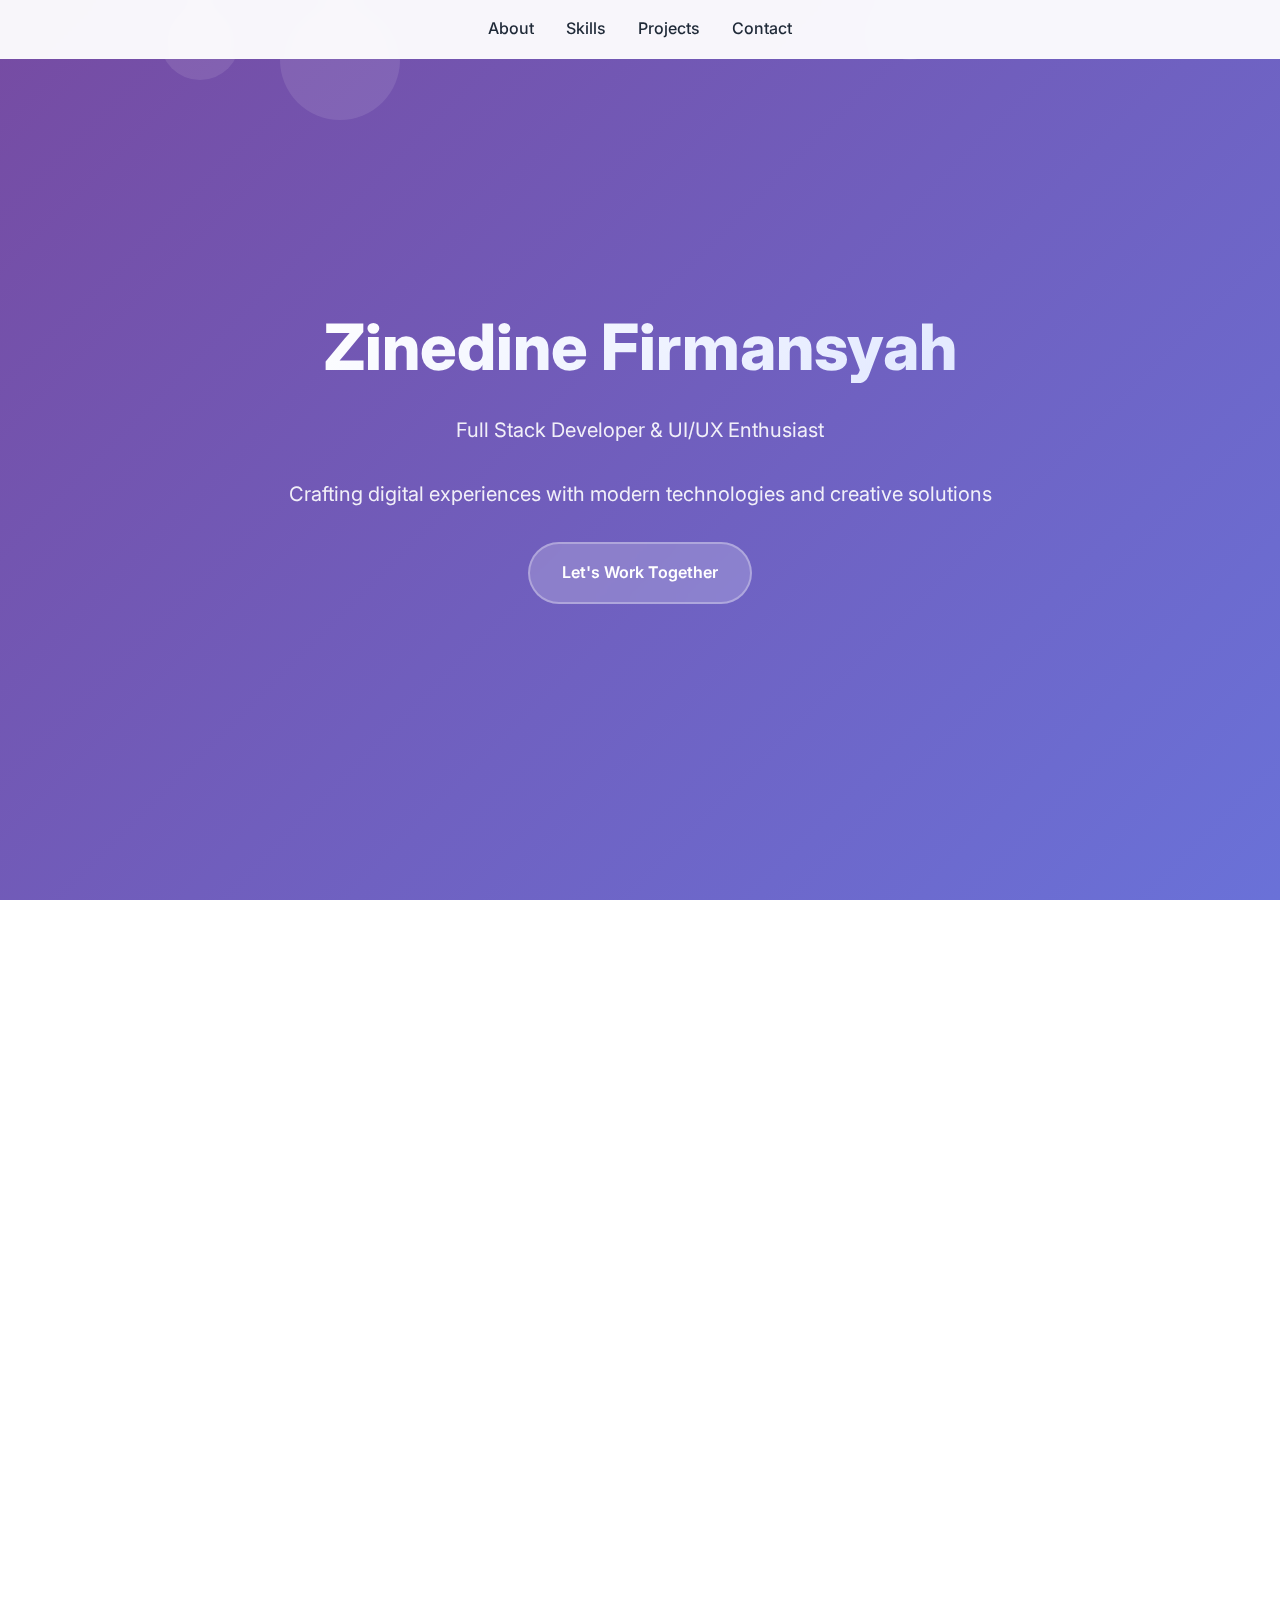
<file: index.html>
<!DOCTYPE html>
<html lang="en">
<head>
    <meta charset="UTF-8">
    <meta name="viewport" content="width=device-width, initial-scale=1.0">
    <title>Zinedine Firmansyah - Full Stack Developer</title>
    <meta name="description" content="Zinedine Firmansyah - Full Stack Developer & UI/UX Enthusiast from Indonesia. Crafting digital experiences with modern technologies.">
    <link rel="stylesheet" href="styles.css">
    <link rel="preconnect" href="https://fonts.googleapis.com">
    <link rel="preconnect" href="https://fonts.gstatic.com" crossorigin>
    <link href="https://fonts.googleapis.com/css2?family=Inter:wght@400;500;600;700;800&display=swap" rel="stylesheet">
</head>
<body>
    <div class="bg-animation"></div>
    
    <nav>
        <div class="nav-container">
            <ul class="nav-links">
                <li><a href="#about">About</a></li>
                <li><a href="#skills">Skills</a></li>
                <li><a href="#projects">Projects</a></li>
                <li><a href="#contact">Contact</a></li>
            </ul>
        </div>
    </nav>

    <section class="hero">
        <div class="floating-shapes">
            <div class="shape"></div>
            <div class="shape"></div>
            <div class="shape"></div>
        </div>
        <div class="hero-content">
            <h1>Zinedine Firmansyah</h1>
            <p>Full Stack Developer & UI/UX Enthusiast</p>
            <p>Crafting digital experiences with modern technologies and creative solutions</p>
            <a href="#contact" class="cta-button">Let's Work Together</a>
        </div>
    </section>

    <section id="about" class="about fade-in">
        <h2 class="section-title">About Me</h2>
        <div class="about-content">
            <div class="about-image">👨‍💻</div>
            <div class="about-text">
                <h3>Passionate Developer from Indonesia</h3>
                <p>I'm a full-stack developer with 5+ years of experience creating web applications that solve real-world problems. I specialize in modern JavaScript frameworks and have a keen eye for user experience design.</p>
                <p>When I'm not coding, you'll find me exploring new technologies, contributing to open-source projects, or sharing knowledge with the developer community.</p>
                <p>I believe in writing clean, maintainable code and creating applications that not only function well but also provide delightful user experiences.</p>
                <div class="contact-info">
                    <p><strong>📞 Phone:</strong> +6281325678263</p>
                    <p><strong>📧 Email:</strong> zinedinefirmansyah@gmail.com</p>
                    <p><strong>🌍 Country:</strong> Indonesia</p>
                </div>
            </div>
        </div>
    </section>

    <section id="skills" class="skills fade-in">
        <h2 class="section-title">Skills & Expertise</h2>
        <div class="skills-grid">
            <div class="skill-card">
                <div class="skill-icon">🚀</div>
                <h4>Frontend Development</h4>
                <p>React, Vue.js, TypeScript, HTML5, CSS3, Tailwind CSS</p>
            </div>
            <div class="skill-card">
                <div class="skill-icon">⚙️</div>
                <h4>Backend Development</h4>
                <p>Node.js, Python, Express, FastAPI, PostgreSQL, MongoDB</p>
            </div>
            <div class="skill-card">
                <div class="skill-icon">📱</div>
                <h4>Mobile Development</h4>
                <p>React Native, Flutter, Progressive Web Apps</p>
            </div>
        </div>
    </section>

    <section id="projects" class="projects fade-in">
        <h2 class="section-title">Featured Projects</h2>
        <div class="projects-grid">
            <div class="project-card">
                <div class="project-image">🌐</div>
                <div class="project-content">
                    <h4>E-Commerce Platform</h4>
                    <p>A full-featured e-commerce solution with real-time inventory, payment processing, and admin dashboard.</p>
                    <div class="project-tags">
                        <span class="tag">React</span>
                        <span class="tag">Node.js</span>
                        <span class="tag">PostgreSQL</span>
                        <span class="tag">Stripe</span>
                    </div>
                </div>
            </div>
            <div class="project-card">
                <div class="project-image">📊</div>
                <div class="project-content">
                    <h4>Analytics Dashboard</h4>
                    <p>Interactive data visualization dashboard with real-time updates and customizable charts.</p>
                    <div class="project-tags">
                        <span class="tag">Vue.js</span>
                        <span class="tag">D3.js</span>
                        <span class="tag">Python</span>
                        <span class="tag">FastAPI</span>
                    </div>
                </div>
            </div>
            <div class="project-card">
                <div class="project-image">📱</div>
                <div class="project-content">
                    <h4>Task Management App</h4>
                    <p>Cross-platform mobile app for team collaboration and project management with offline support.</p>
                    <div class="project-tags">
                        <span class="tag">React Native</span>
                        <span class="tag">Firebase</span>
                        <span class="tag">Redux</span>
                        <span class="tag">TypeScript</span>
                    </div>
                </div>
            </div>
        </div>
    </section>

    <section id="contact" class="contact fade-in">
        <h2 class="section-title">Get In Touch</h2>
        <p style="margin-bottom: 2rem; opacity: 0.9;">Have a project in mind? Let's discuss how we can work together.</p>
        <form class="contact-form">
            <div class="form-group">
                <label for="name">Name</label>
                <input type="text" id="name" name="name" placeholder="Your Name" required>
            </div>
            <div class="form-group">
                <label for="email">Email</label>
                <input type="email" id="email" name="email" placeholder="your.email@example.com" required>
            </div>
            <div class="form-group">
                <label for="message">Message</label>
                <textarea id="message" name="message" rows="5" placeholder="Tell me about your project..." required></textarea>
            </div>
            <button type="submit" class="submit-btn">Send Message</button>
        </form>
    </section>

    <script src="script.js"></script>
</body>
</html>
</file>
<file: styles.css>
/* ===== CSS RESET & VARIABLES ===== */
* {
    margin: 0;
    padding: 0;
    box-sizing: border-box;
}

:root {
    --primary-color: #6366f1;
    --secondary-color: #8b5cf6;
    --accent-color: #06b6d4;
    --text-primary: #1f2937;
    --text-secondary: #6b7280;
    --text-light: #9ca3af;
    --bg-primary: #ffffff;
    --bg-secondary: #f8fafc;
    --bg-dark: #0f172a;
    --gradient: linear-gradient(135deg, #667eea 0%, #764ba2 100%);
    --glass-bg: rgba(255, 255, 255, 0.1);
    --glass-border: rgba(255, 255, 255, 0.2);
}

/* ===== BASE STYLES ===== */
body {
    font-family: 'Inter', -apple-system, BlinkMacSystemFont, sans-serif;
    line-height: 1.6;
    color: var(--text-primary);
    overflow-x: hidden;
}

/* ===== ANIMATED BACKGROUND ===== */
.bg-animation {
    position: fixed;
    top: 0;
    left: 0;
    width: 100%;
    height: 100%;
    z-index: -1;
    background: linear-gradient(-45deg, #667eea, #764ba2, #667eea, #764ba2);
    background-size: 400% 400%;
    animation: gradientShift 15s ease infinite;
}

@keyframes gradientShift {
    0% { background-position: 0% 50%; }
    50% { background-position: 100% 50%; }
    100% { background-position: 0% 50%; }
}

/* ===== NAVIGATION ===== */
nav {
    position: fixed;
    top: 0;
    width: 100%;
    z-index: 1000;
    background: rgba(255, 255, 255, 0.95);
    backdrop-filter: blur(10px);
    border-bottom: 1px solid rgba(255, 255, 255, 0.2);
    transition: all 0.3s ease;
}

.nav-container {
    max-width: 1200px;
    margin: 0 auto;
    padding: 1rem 2rem;
    display: flex;
    justify-content: center;
    align-items: center;
}

.nav-links {
    display: flex;
    gap: 2rem;
    list-style: none;
}

.nav-links a {
    color: var(--text-primary);
    text-decoration: none;
    font-weight: 500;
    transition: color 0.3s ease;
    position: relative;
}

.nav-links a:hover {
    color: var(--primary-color);
}

.nav-links a::after {
    content: '';
    position: absolute;
    width: 0;
    height: 2px;
    bottom: -5px;
    left: 0;
    background: var(--primary-color);
    transition: width 0.3s ease;
}

.nav-links a:hover::after {
    width: 100%;
}

/* ===== HERO SECTION ===== */
.hero {
    min-height: 100vh;
    display: flex;
    align-items: center;
    justify-content: center;
    text-align: center;
    color: white;
    position: relative;
}

.hero-content {
    max-width: 800px;
    padding: 2rem;
    animation: fadeInUp 1s ease;
}

.hero h1 {
    font-size: 4rem;
    font-weight: 800;
    margin-bottom: 1rem;
    background: linear-gradient(135deg, #ffffff 0%, #e0e7ff 100%);
    -webkit-background-clip: text;
    -webkit-text-fill-color: transparent;
    background-clip: text;
}

.hero p {
    font-size: 1.25rem;
    margin-bottom: 2rem;
    opacity: 0.9;
}

.cta-button {
    display: inline-block;
    padding: 1rem 2rem;
    background: rgba(255, 255, 255, 0.2);
    color: white;
    text-decoration: none;
    border-radius: 50px;
    border: 2px solid rgba(255, 255, 255, 0.3);
    backdrop-filter: blur(10px);
    transition: all 0.3s ease;
    font-weight: 600;
}

.cta-button:hover {
    background: rgba(255, 255, 255, 0.3);
    transform: translateY(-2px);
    box-shadow: 0 10px 30px rgba(0, 0, 0, 0.3);
}

/* ===== SECTION STYLES ===== */
section {
    padding: 6rem 2rem;
    max-width: 1200px;
    margin: 0 auto;
}

.section-title {
    font-size: 2.5rem;
    font-weight: 700;
    text-align: center;
    margin-bottom: 3rem;
    color: var(--text-primary);
}

/* ===== ABOUT SECTION ===== */
.about {
    background: var(--bg-primary);
    border-radius: 20px;
    margin: 2rem;
    padding: 4rem;
    box-shadow: 0 20px 60px rgba(0, 0, 0, 0.1);
    backdrop-filter: blur(10px);
    border: 1px solid rgba(255, 255, 255, 0.2);
}

.about-content {
    display: flex;
    flex-direction: column;
    align-items: center;
    text-align: center;
    gap: 3rem;
}

.about-image {
    width: 300px;
    height: 300px;
    border-radius: 50%;
    background: var(--gradient);
    display: flex;
    align-items: center;
    justify-content: center;
    font-size: 4rem;
    color: white;
    margin: 0 auto;
}

.about-text {
    max-width: 800px;
}

.about-text h3 {
    font-size: 1.5rem;
    margin-bottom: 1rem;
    color: var(--primary-color);
}

.about-text p {
    color: var(--text-secondary);
    margin-bottom: 1rem;
    text-align: left;
}

.contact-info {
    margin-top: 2rem;
    padding: 1.5rem;
    background: var(--bg-secondary);
    border-radius: 15px;
    border-left: 4px solid var(--primary-color);
}

.contact-info p {
    margin-bottom: 0.5rem;
    color: var(--text-primary);
    font-weight: 500;
}

/* ===== SKILLS SECTION ===== */
.skills {
    background: var(--bg-secondary);
    border-radius: 20px;
    margin: 2rem;
    padding: 4rem;
}

.skills-grid {
    display: grid;
    grid-template-columns: repeat(auto-fit, minmax(300px, 1fr));
    gap: 2rem;
    justify-items: center;
}

.skill-card {
    background: white;
    padding: 2rem;
    border-radius: 15px;
    box-shadow: 0 10px 30px rgba(0, 0, 0, 0.1);
    transition: transform 0.3s ease, box-shadow 0.3s ease;
    border: 1px solid rgba(255, 255, 255, 0.2);
    width: 100%;
    max-width: 350px;
}

.skill-card:hover {
    transform: translateY(-10px);
    box-shadow: 0 20px 40px rgba(0, 0, 0, 0.15);
}

.skill-icon {
    width: 60px;
    height: 60px;
    background: var(--gradient);
    border-radius: 15px;
    display: flex;
    align-items: center;
    justify-content: center;
    margin-bottom: 1rem;
    font-size: 1.5rem;
    color: white;
}

.skill-card h4 {
    font-size: 1.25rem;
    margin-bottom: 0.5rem;
    color: var(--text-primary);
}

.skill-card p {
    color: var(--text-secondary);
}

/* ===== PROJECTS SECTION ===== */
.projects {
    background: var(--bg-primary);
    border-radius: 20px;
    margin: 2rem;
    padding: 4rem;
}

.projects-grid {
    display: grid;
    grid-template-columns: repeat(auto-fit, minmax(350px, 1fr));
    gap: 2rem;
}

.project-card {
    background: white;
    border-radius: 15px;
    overflow: hidden;
    box-shadow: 0 10px 30px rgba(0, 0, 0, 0.1);
    transition: transform 0.3s ease, box-shadow 0.3s ease;
}

.project-card:hover {
    transform: translateY(-10px);
    box-shadow: 0 20px 40px rgba(0, 0, 0, 0.15);
}

.project-image {
    height: 200px;
    background: var(--gradient);
    display: flex;
    align-items: center;
    justify-content: center;
    color: white;
    font-size: 3rem;
}

.project-content {
    padding: 2rem;
}

.project-content h4 {
    font-size: 1.25rem;
    margin-bottom: 1rem;
    color: var(--text-primary);
}

.project-content p {
    color: var(--text-secondary);
    margin-bottom: 1.5rem;
}

.project-tags {
    display: flex;
    gap: 0.5rem;
    flex-wrap: wrap;
}

.tag {
    background: var(--bg-secondary);
    color: var(--primary-color);
    padding: 0.25rem 0.75rem;
    border-radius: 20px;
    font-size: 0.875rem;
    font-weight: 500;
}

/* ===== CONTACT SECTION ===== */
.contact {
    background: var(--bg-dark);
    color: white;
    border-radius: 20px;
    margin: 2rem;
    padding: 4rem;
    text-align: center;
}

.contact .section-title {
    color: white;
}

.contact-form {
    max-width: 600px;
    margin: 0 auto;
    display: grid;
    gap: 1.5rem;
}

.form-group {
    display: flex;
    flex-direction: column;
    text-align: left;
}

.form-group label {
    margin-bottom: 0.5rem;
    font-weight: 500;
}

.form-group input,
.form-group textarea {
    padding: 1rem;
    border: 1px solid rgba(255, 255, 255, 0.2);
    border-radius: 10px;
    background: rgba(255, 255, 255, 0.1);
    color: white;
    backdrop-filter: blur(10px);
}

.form-group input::placeholder,
.form-group textarea::placeholder {
    color: rgba(255, 255, 255, 0.7);
}

.submit-btn {
    background: var(--gradient);
    color: white;
    padding: 1rem 2rem;
    border: none;
    border-radius: 10px;
    font-weight: 600;
    cursor: pointer;
    transition: transform 0.3s ease;
}

.submit-btn:hover {
    transform: translateY(-2px);
}

/* ===== FLOATING ELEMENTS ===== */
.floating-shapes {
    position: absolute;
    width: 100%;
    height: 100%;
    overflow: hidden;
    pointer-events: none;
}

.shape {
    position: absolute;
    background: rgba(255, 255, 255, 0.1);
    border-radius: 50%;
    animation: float 20s infinite linear;
}

.shape:nth-child(1) {
    width: 80px;
    height: 80px;
    left: 10%;
    animation-delay: 0s;
}

.shape:nth-child(2) {
    width: 120px;
    height: 120px;
    left: 20%;
    animation-delay: 2s;
}

.shape:nth-child(3) {
    width: 60px;
    height: 60px;
    left: 70%;
    animation-delay: 4s;
}

/* ===== ANIMATIONS ===== */
@keyframes fadeInUp {
    from {
        opacity: 0;
        transform: translateY(30px);
    }
    to {
        opacity: 1;
        transform: translateY(0);
    }
}

@keyframes float {
    0% {
        transform: translateY(100vh) rotate(0deg);
        opacity: 0;
    }
    10% {
        opacity: 1;
    }
    90% {
        opacity: 1;
    }
    100% {
        transform: translateY(-100px) rotate(360deg);
        opacity: 0;
    }
}

.fade-in {
    animation: fadeInUp 0.6s ease forwards;
}

/* ===== RESPONSIVE DESIGN ===== */
@media (max-width: 768px) {
    .nav-links {
        gap: 1rem;
    }

    .hero h1 {
        font-size: 2.5rem;
    }

    .about-content {
        gap: 2rem;
    }

    .about-image {
        width: 200px;
        height: 200px;
    }

    .skills-grid {
        grid-template-columns: 1fr;
    }

    section {
        padding: 3rem 1rem;
    }

    .about,
    .skills,
    .projects,
    .contact {
        margin: 1rem;
        padding: 2rem;
    }

    .nav-container {
        padding: 1rem;
    }

    .nav-links {
        flex-wrap: wrap;
        justify-content: center;
    }
}

@media (max-width: 480px) {
    .nav-links {
        gap: 0.5rem;
    }
    
    .nav-links a {
        font-size: 0.9rem;
    }

    .hero h1 {
        font-size: 2rem;
    }

    .hero p {
        font-size: 1rem;
    }

    .section-title {
        font-size: 2rem;
    }
}
</file>
